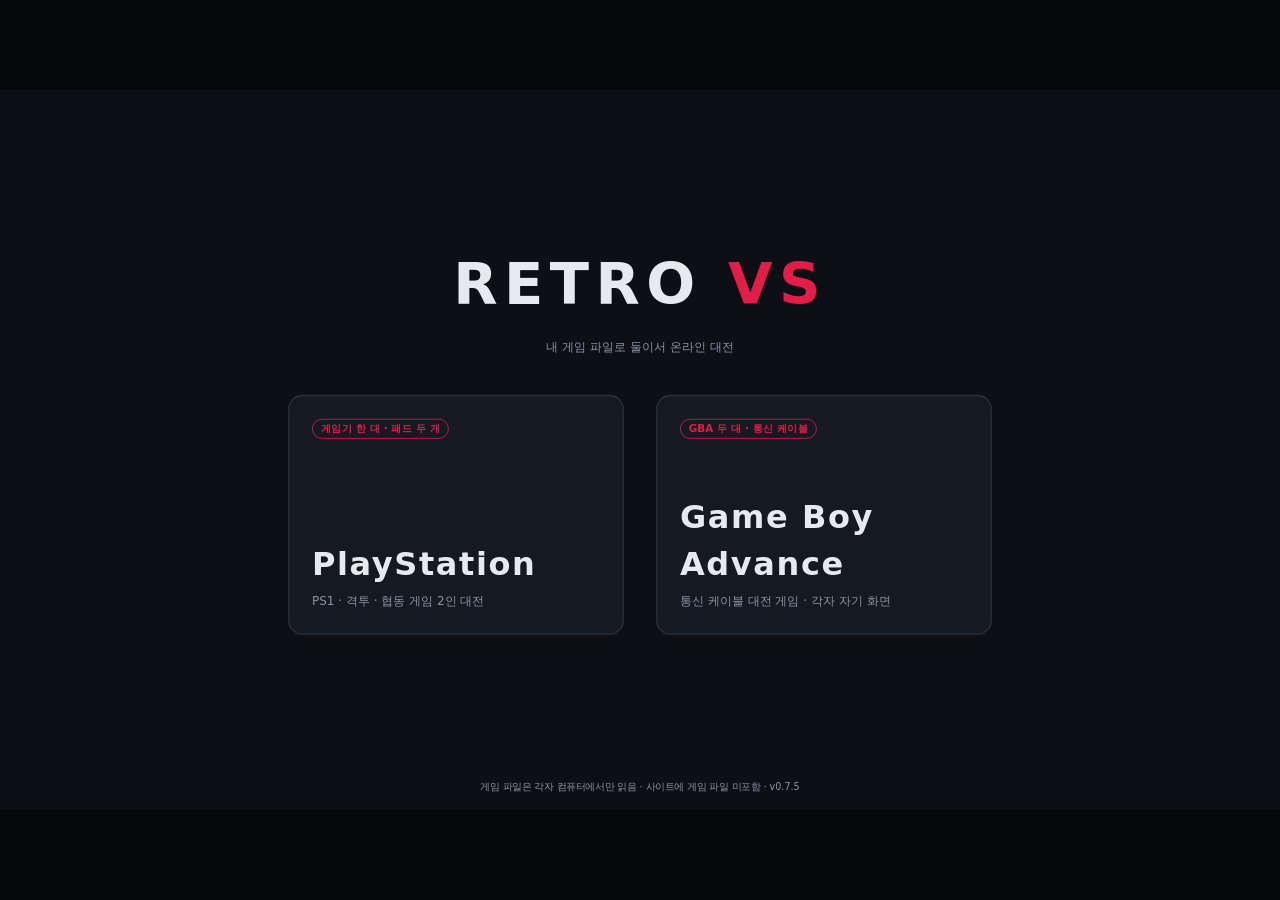
<file: index.html>
<!doctype html>
<html lang="ko">
  <head>
    <meta charset="UTF-8" />
    <meta name="viewport" content="width=device-width, initial-scale=1, maximum-scale=1, user-scalable=no, viewport-fit=cover" />
    <title>RETRO VS</title>
    <link rel="manifest" href="./manifest.webmanifest" />
    <meta name="theme-color" content="#07080b" />
    <link rel="icon" href="./icons/icon-192.png" />
    <link rel="apple-touch-icon" href="./icons/apple-touch-icon.png" />
    <meta name="mobile-web-app-capable" content="yes" />
    <meta name="apple-mobile-web-app-capable" content="yes" />
    <meta name="apple-mobile-web-app-status-bar-style" content="black-translucent" />
    <meta name="apple-mobile-web-app-title" content="RETRO VS" />
    <script type="module" crossorigin src="./assets/index-CztL64tN.js"></script>
    <link rel="modulepreload" crossorigin href="./assets/pwa-C8vb3gSu.js">
    <link rel="stylesheet" crossorigin href="./assets/pwa-D67jFBH9.css">
  </head>
  <body>
    <div id="app" class="home">
      <h1>RETRO <b>VS</b></h1>
      <div class="sub">내 게임 파일로 둘이서 온라인 대전</div>
      <div class="systems">
        <a class="system" href="./ps1.html">
          <span class="badge">게임기 한 대 · 패드 두 개</span>
          <span class="name">PlayStation</span>
          <span class="desc">PS1 · 격투 · 협동 게임 2인 대전</span>
        </a>
        <a class="system" href="./gba.html">
          <span class="badge">GBA 두 대 · 통신 케이블</span>
          <span class="name">Game Boy Advance</span>
          <span class="desc">통신 케이블 대전 게임 · 각자 자기 화면</span>
        </a>
      </div>
      <div class="install">
        <button id="install" class="primary" hidden>앱으로 설치</button>
        <span id="iosHint" class="hint" hidden>아이폰 · 아이패드: 사파리 공유 버튼 → 홈 화면에 추가 → 앱처럼 전체화면으로 실행</span>
      </div>
      <footer>게임 파일은 각자 컴퓨터에서만 읽음 · 사이트에 게임 파일 미포함 · <span id="ver"></span></footer>
    </div>
  </body>
</html>
</file>
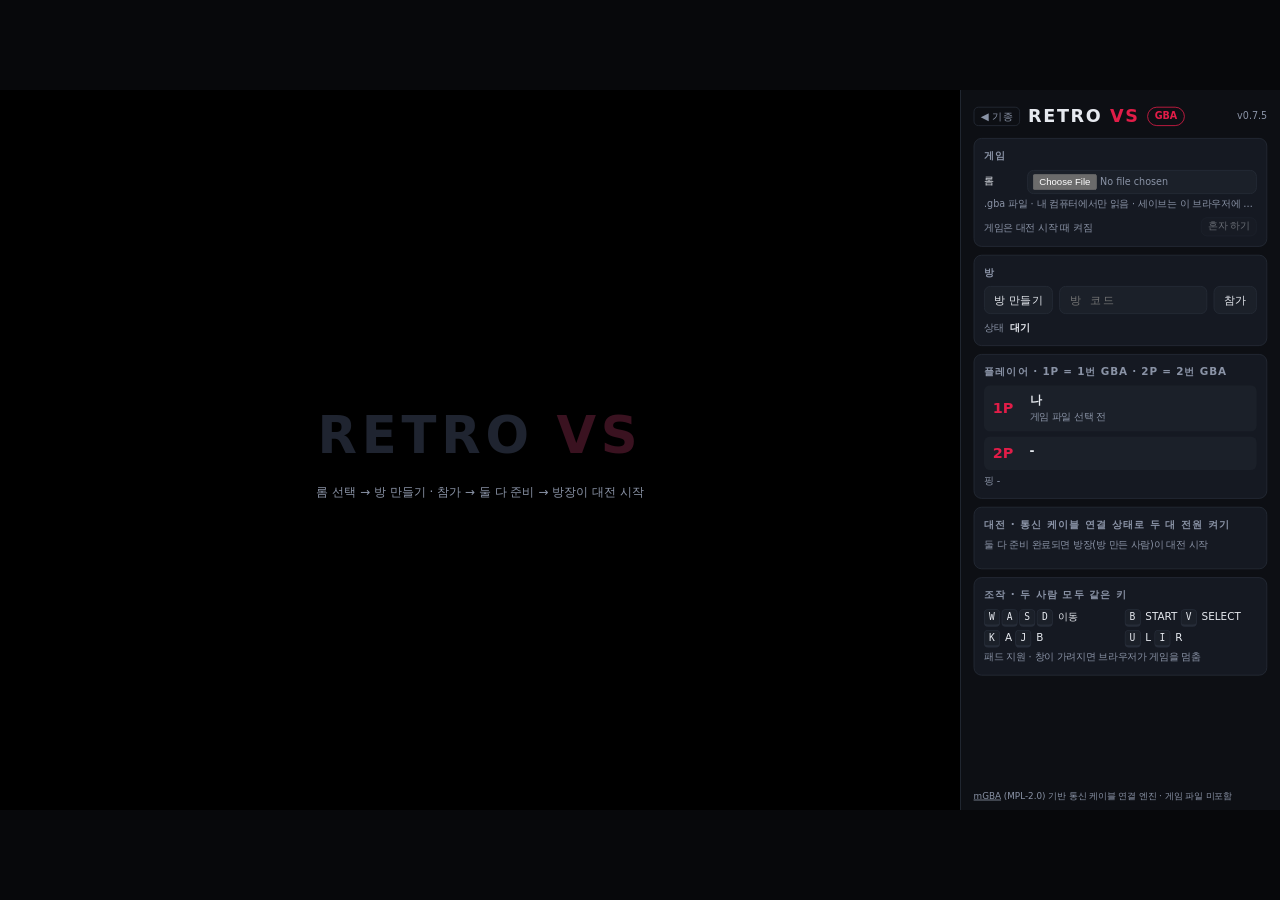
<file: gba.html>
<!doctype html>
<html lang="ko">
  <head>
    <meta charset="UTF-8" />
    <meta name="viewport" content="width=device-width, initial-scale=1, maximum-scale=1, user-scalable=no, viewport-fit=cover" />
    <title>RETRO VS · GBA</title>
    <link rel="manifest" href="./manifest.webmanifest" />
    <meta name="theme-color" content="#07080b" />
    <link rel="icon" href="./icons/icon-192.png" />
    <link rel="apple-touch-icon" href="./icons/apple-touch-icon.png" />
    <meta name="mobile-web-app-capable" content="yes" />
    <meta name="apple-mobile-web-app-capable" content="yes" />
    <meta name="apple-mobile-web-app-status-bar-style" content="black-translucent" />
    <meta name="apple-mobile-web-app-title" content="RETRO VS" />
    <script type="module" crossorigin src="./assets/gba-BAUeJfG6.js"></script>
    <link rel="modulepreload" crossorigin href="./assets/pwa-C8vb3gSu.js">
    <link rel="modulepreload" crossorigin href="./assets/touch-D-RDhGGg.js">
    <link rel="stylesheet" crossorigin href="./assets/pwa-D67jFBH9.css">
  </head>
  <body>
    <div id="app">
      <section id="screen">
        <canvas id="gbaCanvas" width="240" height="160"></canvas>
        <div id="placeholder">
          <div class="big">RETRO <b>VS</b></div>
          <div>롬 선택 → 방 만들기 · 참가 → 둘 다 준비 → 방장이 대전 시작</div>
        </div>
        <div id="waitMsg" hidden>대전 시작 기다리는 중 · 방장이 대전 시작</div>
        <div id="stall" hidden>상대 입력 기다리는 중</div>
      </section>

      <aside id="side">
        <header class="brand">
          <a class="back" href="./">◀ 기종</a>
          <h1>RETRO <b>VS</b></h1>
          <span class="sys">GBA</span>
          <span class="ver" id="ver"></span>
        </header>

        <div class="card c-game">
          <h2>게임</h2>
          <label class="file">
            <span>롬</span>
            <input type="file" id="rom" accept=".gba,.agb,.bin" />
          </label>
          <div class="hint" id="romInfo">.gba 파일 · 내 컴퓨터에서만 읽음 · 세이브는 이 브라우저에 보관</div>
          <div class="row solo-row"><span class="hint grow">게임은 대전 시작 때 켜짐</span><button id="solo" class="small" disabled>혼자 하기</button></div>
        </div>

        <div class="card c-room">
          <h2>방</h2>
          <div class="row">
            <button id="host">방 만들기</button>
            <input id="code" class="grow" placeholder="방 코드" maxlength="5" autocomplete="off" spellcheck="false" />
            <button id="join">참가</button>
          </div>
          <div class="room" id="roomBox" hidden>방 코드 <b id="roomCode"></b><button id="copy" class="small">복사</button></div>
          <div class="status"><span>상태</span><b id="status">대기</b></div>
        </div>

        <div class="card c-players">
          <h2>플레이어 · 1P = 1번 GBA · 2P = 2번 GBA</h2>
          <div class="pcard" id="p1"><span class="slot">1P</span><span class="who">-</span><span class="tag"></span><span class="state"></span></div>
          <div class="pcard" id="p2"><span class="slot">2P</span><span class="who">-</span><span class="tag"></span><span class="state"></span></div>
          <div class="ping">핑 <span id="ping">-</span></div>
        </div>

        <div class="card c-match">
          <h2>대전 · 통신 케이블 연결 상태로 두 대 전원 켜기</h2>
          <div class="row host-only" hidden>
            <select id="delay" class="grow">
              <option value="0" selected>입력 딜레이 자동 (핑 기준)</option>
              <option value="1">입력 딜레이 1프레임</option>
              <option value="2">입력 딜레이 2프레임</option>
              <option value="3">입력 딜레이 3프레임</option>
              <option value="4">입력 딜레이 4프레임</option>
              <option value="6">입력 딜레이 6프레임</option>
              <option value="8">입력 딜레이 8프레임</option>
            </select>
            <button id="swap" class="small">자리 바꾸기</button>
          </div>
          <div class="hint not-host">둘 다 준비 완료되면 방장(방 만든 사람)이 대전 시작</div>
          <div class="row">
            <button id="ready" class="grow" hidden>준비</button>
            <button id="start" class="primary grow host-only" hidden disabled>대전 시작</button>
            <button id="end" class="grow" hidden>대전 종료</button>
            <button id="leave" hidden>나가기</button>
          </div>
        </div>

        <div class="card keys">
          <h2>조작 · 두 사람 모두 같은 키</h2>
          <div class="grid">
            <div><kbd>W</kbd><kbd>A</kbd><kbd>S</kbd><kbd>D</kbd> 이동</div>
            <div><kbd>B</kbd> START <kbd>V</kbd> SELECT</div>
            <div><kbd>K</kbd> A <kbd>J</kbd> B</div>
            <div><kbd>U</kbd> L <kbd>I</kbd> R</div>
          </div>
          <div class="hint">패드 지원 · 창이 가려지면 브라우저가 게임을 멈춤</div>
        </div>

        <footer>
          <a href="https://github.com/mgba-emu/mgba" target="_blank" rel="noopener">mGBA</a> (MPL-2.0) 기반 통신 케이블 연결 엔진 · 게임 파일 미포함
        </footer>
      </aside>
    </div>
  </body>
</html>
</file>
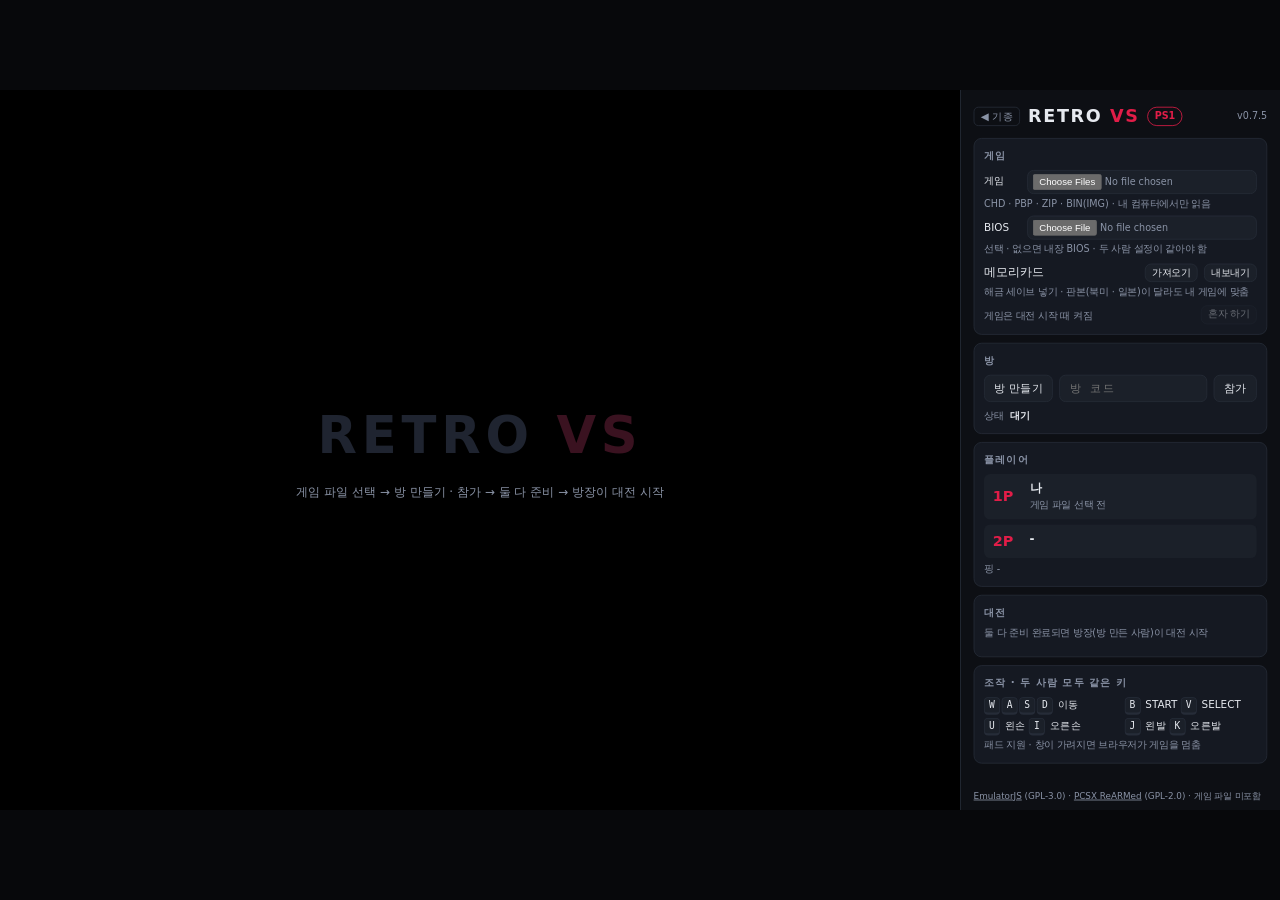
<file: ps1.html>
<!doctype html>
<html lang="ko">
  <head>
    <meta charset="UTF-8" />
    <meta name="viewport" content="width=device-width, initial-scale=1, maximum-scale=1, user-scalable=no, viewport-fit=cover" />
    <title>RETRO VS · PS1</title>
    <link rel="manifest" href="./manifest.webmanifest" />
    <meta name="theme-color" content="#07080b" />
    <link rel="icon" href="./icons/icon-192.png" />
    <link rel="apple-touch-icon" href="./icons/apple-touch-icon.png" />
    <meta name="mobile-web-app-capable" content="yes" />
    <meta name="apple-mobile-web-app-capable" content="yes" />
    <meta name="apple-mobile-web-app-status-bar-style" content="black-translucent" />
    <meta name="apple-mobile-web-app-title" content="RETRO VS" />
    <script type="module" crossorigin src="./assets/ps1-B77mM21K.js"></script>
    <link rel="modulepreload" crossorigin href="./assets/pwa-C8vb3gSu.js">
    <link rel="modulepreload" crossorigin href="./assets/touch-D-RDhGGg.js">
    <link rel="stylesheet" crossorigin href="./assets/pwa-D67jFBH9.css">
  </head>
  <body>
    <div id="app">
      <section id="screen">
        <div id="game"></div>
        <div id="placeholder">
          <div class="big">RETRO <b>VS</b></div>
          <div>게임 파일 선택 → 방 만들기 · 참가 → 둘 다 준비 → 방장이 대전 시작</div>
        </div>
        <div id="waitMsg" hidden>대전 시작 기다리는 중 · 방장이 대전 시작</div>
        <div id="stall" hidden>상대 입력 기다리는 중</div>
      </section>

      <aside id="side">
        <header class="brand">
          <a class="back" href="./">◀ 기종</a>
          <h1>RETRO <b>VS</b></h1>
          <span class="sys">PS1</span>
          <span class="ver" id="ver"></span>
        </header>

        <div class="card c-game">
          <h2>게임</h2>
          <label class="file">
            <span>게임</span>
            <input type="file" id="rom" multiple accept=".chd,.pbp,.cue,.img,.bin,.iso,.ccd,.zip,.7z" />
          </label>
          <div class="hint" id="romInfo">CHD · PBP · ZIP · BIN(IMG) · 내 컴퓨터에서만 읽음</div>
          <label class="file">
            <span>BIOS</span>
            <input type="file" id="bios" accept=".bin" />
          </label>
          <div class="hint" id="biosInfo">선택 · 없으면 내장 BIOS · 두 사람 설정이 같아야 함</div>
          <div class="row card-row">
            <span class="grow">메모리카드</span>
            <button id="cardImport" class="small">가져오기</button>
            <button id="cardExport" class="small">내보내기</button>
          </div>
          <div class="hint" id="cardInfo">해금 세이브 넣기 · 판본(북미 · 일본)이 달라도 내 게임에 맞춤</div>
          <div class="row solo-row"><span class="hint grow">게임은 대전 시작 때 켜짐</span><button id="solo" class="small" disabled>혼자 하기</button></div>
        </div>

        <div class="card c-room">
          <h2>방</h2>
          <div class="row">
            <button id="host">방 만들기</button>
            <input id="code" class="grow" placeholder="방 코드" maxlength="5" autocomplete="off" spellcheck="false" />
            <button id="join">참가</button>
          </div>
          <div class="room" id="roomBox" hidden>방 코드 <b id="roomCode"></b><button id="copy" class="small">복사</button></div>
          <div class="status"><span>상태</span><b id="status">대기</b></div>
        </div>

        <div class="card c-players">
          <h2>플레이어</h2>
          <div class="pcard" id="p1"><span class="slot">1P</span><span class="who">-</span><span class="tag"></span><span class="state"></span></div>
          <div class="pcard" id="p2"><span class="slot">2P</span><span class="who">-</span><span class="tag"></span><span class="state"></span></div>
          <div class="ping">핑 <span id="ping">-</span></div>
        </div>

        <div class="card c-match">
          <h2>대전</h2>
          <div class="row host-only" hidden>
            <select id="delay" class="grow">
              <option value="0" selected>입력 딜레이 자동 (핑 기준)</option>
              <option value="1">입력 딜레이 1프레임</option>
              <option value="2">입력 딜레이 2프레임</option>
              <option value="3">입력 딜레이 3프레임</option>
              <option value="4">입력 딜레이 4프레임</option>
              <option value="6">입력 딜레이 6프레임</option>
              <option value="8">입력 딜레이 8프레임</option>
            </select>
            <button id="swap" class="small">자리 바꾸기</button>
          </div>
          <div class="hint not-host">둘 다 준비 완료되면 방장(방 만든 사람)이 대전 시작</div>
          <div class="row">
            <button id="ready" class="grow" hidden>준비</button>
            <button id="start" class="primary grow host-only" hidden disabled>대전 시작</button>
            <button id="end" class="grow" hidden>대전 종료</button>
            <button id="leave" hidden>나가기</button>
          </div>
        </div>

        <div class="card keys">
          <h2>조작 · 두 사람 모두 같은 키</h2>
          <div class="grid">
            <div><kbd>W</kbd><kbd>A</kbd><kbd>S</kbd><kbd>D</kbd> 이동</div>
            <div><kbd>B</kbd> START <kbd>V</kbd> SELECT</div>
            <div><kbd>U</kbd> 왼손 <kbd>I</kbd> 오른손</div>
            <div><kbd>J</kbd> 왼발 <kbd>K</kbd> 오른발</div>
          </div>
          <div class="hint">패드 지원 · 창이 가려지면 브라우저가 게임을 멈춤</div>
        </div>

        <footer>
          <a href="https://github.com/EmulatorJS/EmulatorJS" target="_blank" rel="noopener">EmulatorJS</a> (GPL-3.0) ·
          <a href="https://github.com/libretro/pcsx_rearmed" target="_blank" rel="noopener">PCSX ReARMed</a> (GPL-2.0) · 게임 파일 미포함
        </footer>
      </aside>
    </div>
  </body>
</html>
</file>
<file: assets/pwa-D67jFBH9.css>
:root{--bg: #07080b;--stage: #0d0f14;--panel: #151922;--panel2: #1b2029;--line: #262c38;--text: #e6e9ef;--dim: #8a93a6;--accent: #e11d48;--ok: #22c55e;--bad: #f97316;color-scheme:dark}*{box-sizing:border-box}[hidden]{display:none!important}html,body{margin:0;height:100%;overflow:hidden;background:var(--bg);overscroll-behavior:none}body{position:fixed;top:0;right:0;bottom:0;left:0}html,body,#app{touch-action:none;-webkit-user-select:none;user-select:none;-webkit-touch-callout:none;-webkit-tap-highlight-color:transparent}input,select,textarea{touch-action:manipulation;-webkit-user-select:text;user-select:text}body{color:var(--text);font:15px/1.45 system-ui,-apple-system,Segoe UI,Malgun Gothic,sans-serif}#app{position:fixed;left:0;top:0;width:1600px;height:900px;transform-origin:0 0;background:var(--stage);display:flex;overflow:hidden}#screen{position:relative;width:1200px;height:900px;flex:none;background:#000;display:flex;align-items:center;justify-content:center}#game{width:1200px;height:900px;display:none}body.playing #game{display:block}#gbaCanvas{display:none;width:1200px;height:800px;image-rendering:pixelated;background:#000}body.playing #gbaCanvas{display:block}#placeholder{position:absolute;top:0;right:0;bottom:0;left:0;display:flex;flex-direction:column;align-items:center;justify-content:center;gap:14px;color:var(--dim);text-align:center}#placeholder .big{font-size:64px;font-weight:900;letter-spacing:6px;color:#1f2430}#placeholder .big b{color:#3a1220}body.playing #placeholder{display:none}#waitMsg{position:absolute;top:0;right:0;bottom:0;left:0;display:flex;align-items:center;justify-content:center;background:#000000b3;font-size:22px;color:var(--text);z-index:9}.solo-row{margin-top:10px}#stall{position:absolute;top:18px;left:50%;transform:translate(-50%);background:#000000c7;padding:8px 16px;border-radius:8px;z-index:10}#side{width:400px;height:900px;flex:none;padding:16px 16px 10px;display:flex;flex-direction:column;gap:10px;border-left:1px solid var(--line)}.brand{display:flex;align-items:center;gap:10px;height:34px}.brand h1{margin:0;font-size:22px;letter-spacing:2px;font-weight:900}.brand h1 b{color:var(--accent)}.brand .sys{font-size:12px;font-weight:700;padding:2px 8px;border-radius:999px;border:1px solid var(--accent);color:var(--accent)}.brand .ver{color:var(--dim);font-size:12px;margin-left:auto}.back{color:var(--dim);text-decoration:none;font-size:13px;border:1px solid var(--line);border-radius:6px;padding:2px 8px}.back:hover{color:var(--text);border-color:var(--accent)}.card{background:var(--panel);border:1px solid var(--line);border-radius:10px;padding:12px}.card h2{margin:0 0 8px;font-size:13px;color:var(--dim);font-weight:700;letter-spacing:1px}.row{display:flex;gap:8px;align-items:center;margin-top:8px}.row:first-of-type{margin-top:0}.hint{color:var(--dim);font-size:12px;margin:4px 0 0;white-space:nowrap;overflow:hidden;text-overflow:ellipsis}.file{display:flex;align-items:center;gap:8px;margin-top:6px}.file>span{width:46px;flex:none;font-size:13px}.file input{min-width:0;flex:1;color:var(--dim);font-size:12px;padding:4px 6px}button,input,select{font:inherit;font-size:14px;color:var(--text);background:var(--panel2);border:1px solid var(--line);border-radius:8px;padding:6px 12px}button{cursor:pointer;white-space:nowrap}button:hover:not(:disabled){border-color:var(--accent)}button:disabled{opacity:.4;cursor:default}button.primary{background:var(--accent);border-color:var(--accent);font-weight:800}button.small{padding:2px 8px;font-size:12px}button.grow,.grow{flex:1}#code{width:110px;text-transform:uppercase;letter-spacing:3px}.room{margin-top:8px;padding:6px 10px;border:1px dashed var(--accent);border-radius:8px;display:flex;align-items:center;gap:8px}.room b{font-size:20px;letter-spacing:4px}.room button{margin-left:auto}.status{margin-top:8px;font-size:13px;color:var(--text)}.status span{color:var(--dim);margin-right:6px}.pcard{display:grid;grid-template-columns:36px 1fr auto;align-items:center;gap:2px 10px;padding:7px 10px;border-radius:8px;background:var(--panel2);border:1px solid transparent;margin-top:6px}.pcard:first-of-type{margin-top:0}.pcard.me{border-color:var(--accent)}.pcard .slot{grid-row:span 2;font-weight:900;font-size:18px;color:var(--accent)}.pcard .who{font-weight:700}.pcard .tag{font-size:11px;color:var(--dim);grid-row:span 2}.pcard .state{font-size:12px;color:var(--dim)}.ok{color:var(--ok)!important}.bad{color:var(--bad)!important}.ping{margin-top:6px;font-size:12px;color:var(--dim)}.keys .grid{display:grid;grid-template-columns:1fr 1fr;gap:4px 10px;font-size:13px}kbd{display:inline-block;min-width:20px;text-align:center;padding:0 5px;margin-right:2px;border:1px solid var(--line);border-bottom-width:3px;border-radius:5px;background:var(--panel2);font:12px/1.5 ui-monospace,monospace}#side footer{margin-top:auto;color:var(--dim);font-size:11px;line-height:1.4}#side footer a{color:var(--dim)}.home{flex-direction:column;align-items:center;justify-content:center;gap:48px}.home h1{margin:0;font-size:72px;letter-spacing:8px;font-weight:900}.home h1 b{color:var(--accent)}.home .sub{color:var(--dim);margin-top:-32px}.systems{display:flex;gap:40px}.system{width:420px;height:300px;border-radius:18px;background:var(--panel);border:2px solid var(--line);color:var(--text);text-decoration:none;display:flex;flex-direction:column;justify-content:flex-end;padding:28px;gap:8px;transition:border-color .15s,transform .15s}.system:hover{border-color:var(--accent);transform:translateY(-4px)}.system .name{font-size:40px;font-weight:900;letter-spacing:2px}.system .desc{color:var(--dim);font-size:15px}.system .badge{align-self:flex-start;margin-bottom:auto;font-size:13px;font-weight:700;color:var(--accent);border:1px solid var(--accent);border-radius:999px;padding:2px 10px}.install{display:flex;align-items:center;gap:14px;margin-top:-20px}.install button{font-size:18px;padding:10px 26px}.install .hint{font-size:14px;white-space:normal}.home footer{position:absolute;bottom:20px;color:var(--dim);font-size:12px}#touch{--edge: 26px;--dpad: clamp(130px, 40vh, 200px);--btn: clamp(58px, 17vh, 84px);display:none;position:fixed;top:0;right:0;bottom:0;left:0;z-index:50;pointer-events:none;touch-action:none;user-select:none;-webkit-user-select:none}body.touch.playing #touch{display:block}body.touch #screen{touch-action:none}#touch .t-btn{pointer-events:auto;touch-action:none;-webkit-tap-highlight-color:transparent}#touch .t-btn{background:#00000057;border:2px solid rgba(255,255,255,.6);box-shadow:0 0 0 1px #00000059}#touch .t-btn{display:flex;align-items:center;justify-content:center;color:#fff;font:800 calc(var(--btn) * .36)/1 system-ui,sans-serif;text-shadow:0 0 5px rgba(0,0,0,.9);border-radius:50%}#touch .t-btn{flex-direction:column;gap:2px}#touch .t-btn small{font-size:calc(var(--btn) * .16);font-weight:700;opacity:.9}#touch .t-mid .t-btn small{display:none}body.touch .ejs_virtualGamepad_parent,body.touch .ejs_virtualGamepad_open,body.touch .ejs_menu_bar,body.touch .ejs_context_menu{display:none!important}#touch .t-btn.on{background:#e11d4899;border-color:#fff}#touch .t-stick{position:absolute;pointer-events:auto;touch-action:none;left:calc(env(safe-area-inset-left,0px) + var(--edge) - var(--dpad) * .12);bottom:calc(env(safe-area-inset-bottom,0px) + var(--edge) - var(--dpad) * .12);width:calc(var(--dpad) * 1.24);height:calc(var(--dpad) * 1.24);border-radius:50%}#touch .t-base{position:absolute;left:50%;top:50%;width:var(--dpad);height:var(--dpad);transform:translate(-50%,-50%);border-radius:50%;background:radial-gradient(circle,#0000002e,#00000061 70%);border:2px solid rgba(255,255,255,.55);box-shadow:0 0 0 1px #00000059,inset 0 0 18px #0006}#touch .t-knob{position:absolute;left:50%;top:50%;width:calc(var(--dpad) * .44);height:calc(var(--dpad) * .44);transform:translate(-50%,-50%);border-radius:50%;background:#ffffff47;border:2px solid rgba(255,255,255,.85);box-shadow:0 2px 10px #00000080}#touch .t-stick.held .t-knob{background:#fff6}#touch .t-stick.active .t-knob{background:#e11d48a6;border-color:#fff}#touch .t-face{position:absolute;right:calc(env(safe-area-inset-right,0px) + var(--edge));bottom:calc(env(safe-area-inset-bottom,0px) + var(--edge));display:grid;grid-template-columns:repeat(2,var(--btn));grid-auto-rows:var(--btn);gap:calc(var(--btn) * .22)}#touch .t-face .t-l,#touch .t-face .t-r{font-size:calc(var(--btn) * .32)}#touch .t-mid{position:absolute;left:50%;transform:translate(-50%);bottom:calc(env(safe-area-inset-bottom,0px) + 10px);display:flex;gap:14px}#touch .t-mid .t-btn{width:84px;height:30px;border-radius:15px;font-size:12px}#touch .t-full{position:absolute;left:50%;transform:translate(-50%);top:calc(env(safe-area-inset-top,0px) + 8px);width:40px;height:40px;border-radius:10px;font-size:20px}body.touch #side .keys,body.touch #side footer{display:none}body.touch #side .c-match{order:1}body.touch #side .c-players{order:2}@media (pointer: coarse) and (orientation: portrait){body:after{content:"가로 화면 권장 · 기기를 돌려 주세요";position:fixed;left:0;right:0;top:0;padding:10px;text-align:center;background:var(--accent);color:#fff;font-weight:700;z-index:100}}
</file>
